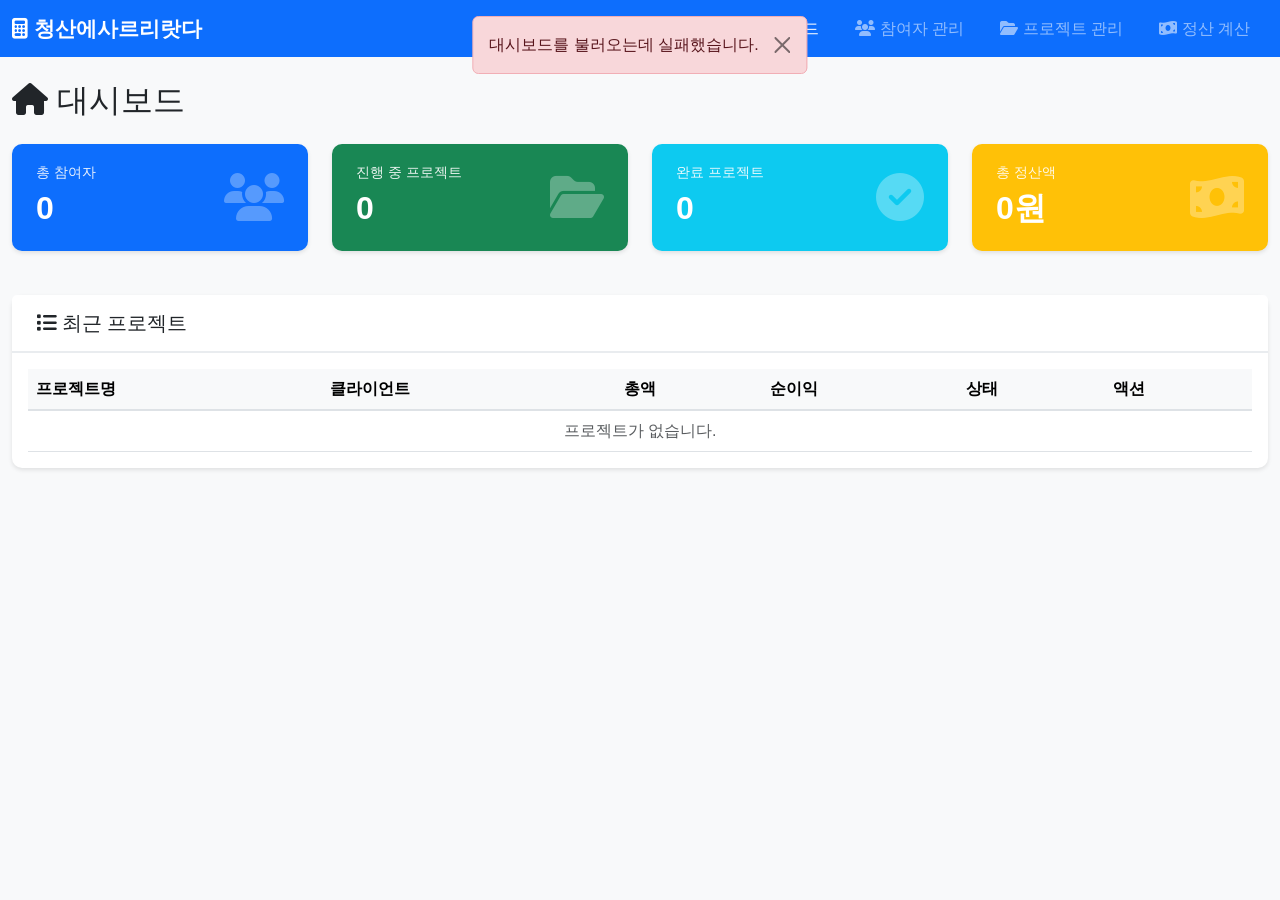
<file: static/index.html>
<!DOCTYPE html>
<html lang="ko">
<head>
    <meta charset="UTF-8">
    <meta name="viewport" content="width=device-width, initial-scale=1.0">
    <title>청산에사르리랏다 - 정산 관리 시스템</title>
    
    <!-- Bootstrap 5 CSS -->
    <link href="https://cdn.jsdelivr.net/npm/bootstrap@5.3.0/dist/css/bootstrap.min.css" rel="stylesheet">
    
    <!-- Font Awesome -->
    <link rel="stylesheet" href="https://cdnjs.cloudflare.com/ajax/libs/font-awesome/6.4.0/css/all.min.css">
    
    <!-- Custom CSS -->
    <link rel="stylesheet" href="css/style.css">
</head>
<body>
    <!-- 네비게이션 바 -->
    <nav class="navbar navbar-expand-lg navbar-dark bg-primary">
        <div class="container-fluid">
            <a class="navbar-brand" href="#">
                <i class="fas fa-calculator"></i> 청산에사르리랏다
            </a>
            <button class="navbar-toggler" type="button" data-bs-toggle="collapse" data-bs-target="#navbarNav">
                <span class="navbar-toggler-icon"></span>
            </button>
            <div class="collapse navbar-collapse" id="navbarNav">
                <ul class="navbar-nav ms-auto">
                    <li class="nav-item">
                        <a class="nav-link active" href="#" onclick="showPage('dashboard')">
                            <i class="fas fa-home"></i> 대시보드
                        </a>
                    </li>
                    <li class="nav-item">
                        <a class="nav-link" href="#" onclick="showPage('participants')">
                            <i class="fas fa-users"></i> 참여자 관리
                        </a>
                    </li>
                    <li class="nav-item">
                        <a class="nav-link" href="#" onclick="showPage('projects')">
                            <i class="fas fa-folder-open"></i> 프로젝트 관리
                        </a>
                    </li>
                    <li class="nav-item">
                        <a class="nav-link" href="#" onclick="showPage('settlements')">
                            <i class="fas fa-money-bill-wave"></i> 정산 계산
                        </a>
                    </li>
                </ul>
            </div>
        </div>
    </nav>

    <!-- 메인 컨텐츠 -->
    <div class="container-fluid mt-4">
        <!-- 대시보드 페이지 -->
        <div id="dashboard-page" class="page-content">
            <h2 class="mb-4"><i class="fas fa-home"></i> 대시보드</h2>
            
            <!-- 통계 카드 -->
            <div class="row mb-4">
                <div class="col-md-3">
                    <div class="card stat-card bg-primary text-white">
                        <div class="card-body">
                            <div class="d-flex justify-content-between align-items-center">
                                <div>
                                    <h6 class="card-subtitle mb-2">총 참여자</h6>
                                    <h2 class="card-title mb-0" id="total-participants">0</h2>
                                </div>
                                <div class="stat-icon">
                                    <i class="fas fa-users fa-3x"></i>
                                </div>
                            </div>
                        </div>
                    </div>
                </div>
                
                <div class="col-md-3">
                    <div class="card stat-card bg-success text-white">
                        <div class="card-body">
                            <div class="d-flex justify-content-between align-items-center">
                                <div>
                                    <h6 class="card-subtitle mb-2">진행 중 프로젝트</h6>
                                    <h2 class="card-title mb-0" id="active-projects">0</h2>
                                </div>
                                <div class="stat-icon">
                                    <i class="fas fa-folder-open fa-3x"></i>
                                </div>
                            </div>
                        </div>
                    </div>
                </div>
                
                <div class="col-md-3">
                    <div class="card stat-card bg-info text-white">
                        <div class="card-body">
                            <div class="d-flex justify-content-between align-items-center">
                                <div>
                                    <h6 class="card-subtitle mb-2">완료 프로젝트</h6>
                                    <h2 class="card-title mb-0" id="completed-projects">0</h2>
                                </div>
                                <div class="stat-icon">
                                    <i class="fas fa-check-circle fa-3x"></i>
                                </div>
                            </div>
                        </div>
                    </div>
                </div>
                
                <div class="col-md-3">
                    <div class="card stat-card bg-warning text-white">
                        <div class="card-body">
                            <div class="d-flex justify-content-between align-items-center">
                                <div>
                                    <h6 class="card-subtitle mb-2">총 정산액</h6>
                                    <h2 class="card-title mb-0" id="total-settlements">0원</h2>
                                </div>
                                <div class="stat-icon">
                                    <i class="fas fa-money-bill-wave fa-3x"></i>
                                </div>
                            </div>
                        </div>
                    </div>
                </div>
            </div>

            <!-- 최근 프로젝트 -->
            <div class="row">
                <div class="col-md-12">
                    <div class="card">
                        <div class="card-header bg-white">
                            <h5 class="mb-0"><i class="fas fa-list"></i> 최근 프로젝트</h5>
                        </div>
                        <div class="card-body">
                            <div class="table-responsive">
                                <table class="table table-hover">
                                    <thead>
                                        <tr>
                                            <th>프로젝트명</th>
                                            <th>클라이언트</th>
                                            <th>총액</th>
                                            <th>순이익</th>
                                            <th>상태</th>
                                            <th>액션</th>
                                        </tr>
                                    </thead>
                                    <tbody id="recent-projects-table">
                                        <tr>
                                            <td colspan="6" class="text-center text-muted">
                                                프로젝트가 없습니다.
                                            </td>
                                        </tr>
                                    </tbody>
                                </table>
                            </div>
                        </div>
                    </div>
                </div>
            </div>
        </div>

        <!-- 참여자 관리 페이지 -->
        <div id="participants-page" class="page-content" style="display: none;">
            <div class="d-flex justify-content-between align-items-center mb-4">
                <h2><i class="fas fa-users"></i> 참여자 관리</h2>
                <button class="btn btn-primary" onclick="showParticipantModal()">
                    <i class="fas fa-plus"></i> 참여자 추가
                </button>
            </div>

            <div class="card">
                <div class="card-body">
                    <div class="table-responsive">
                        <table class="table table-hover">
                            <thead>
                                <tr>
                                    <th>코드</th>
                                    <th>이름</th>
                                    <th>역할</th>
                                    <th>기본 수익률</th>
                                    <th>연락처</th>
                                    <th>은행</th>
                                    <th>계좌번호</th>
                                    <th>액션</th>
                                </tr>
                            </thead>
                            <tbody id="participants-table">
                                <tr>
                                    <td colspan="8" class="text-center text-muted">
                                        참여자가 없습니다.
                                    </td>
                                </tr>
                            </tbody>
                        </table>
                    </div>
                </div>
            </div>
        </div>

        <!-- 프로젝트 관리 페이지 -->
        <div id="projects-page" class="page-content" style="display: none;">
            <div class="d-flex justify-content-between align-items-center mb-4">
                <h2><i class="fas fa-folder-open"></i> 프로젝트 관리</h2>
                <button class="btn btn-primary" onclick="showProjectModal()">
                    <i class="fas fa-plus"></i> 프로젝트 추가
                </button>
            </div>

            <div class="card">
                <div class="card-body">
                    <div class="table-responsive">
                        <table class="table table-hover">
                            <thead>
                                <tr>
                                    <th>프로젝트명</th>
                                    <th>클라이언트</th>
                                    <th>총액</th>
                                    <th>원가</th>
                                    <th>순이익</th>
                                    <th>상태</th>
                                    <th>액션</th>
                                </tr>
                            </thead>
                            <tbody id="projects-table">
                                <tr>
                                    <td colspan="7" class="text-center text-muted">
                                        프로젝트가 없습니다.
                                    </td>
                                </tr>
                            </tbody>
                        </table>
                    </div>
                </div>
            </div>
        </div>

        <!-- 정산 계산 페이지 -->
        <div id="settlements-page" class="page-content" style="display: none;">
            <h2 class="mb-4"><i class="fas fa-money-bill-wave"></i> 정산 계산</h2>

            <div class="row">
                <div class="col-md-4">
                    <div class="card">
                        <div class="card-header bg-primary text-white">
                            <h5 class="mb-0"><i class="fas fa-calculator"></i> 정산 계산</h5>
                        </div>
                        <div class="card-body">
                            <div class="mb-3">
                                <label class="form-label">프로젝트 선택</label>
                                <select class="form-select" id="settlement-project-select">
                                    <option value="">프로젝트를 선택하세요</option>
                                </select>
                            </div>
                            <button class="btn btn-primary w-100" onclick="calculateSettlement()">
                                <i class="fas fa-calculator"></i> 정산 계산
                            </button>
                        </div>
                    </div>
                </div>

                <div class="col-md-8">
                    <div class="card">
                        <div class="card-header bg-white">
                            <h5 class="mb-0"><i class="fas fa-chart-bar"></i> 정산 결과</h5>
                        </div>
                        <div class="card-body">
                            <div id="settlement-result">
                                <p class="text-center text-muted">
                                    프로젝트를 선택하고 정산 계산 버튼을 클릭하세요.
                                </p>
                            </div>
                        </div>
                    </div>
                </div>
            </div>
        </div>
    </div>

    <!-- 참여자 추가/수정 모달 -->
    <div class="modal fade" id="participantModal" tabindex="-1">
        <div class="modal-dialog">
            <div class="modal-content">
                <div class="modal-header">
                    <h5 class="modal-title">
                        <i class="fas fa-user-plus"></i> <span id="participant-modal-title">참여자 추가</span>
                    </h5>
                    <button type="button" class="btn-close" data-bs-dismiss="modal"></button>
                </div>
                <div class="modal-body">
                    <form id="participant-form">
                        <input type="hidden" id="participant-id">
                        
                        <div class="mb-3">
                            <label class="form-label">이름 *</label>
                            <input type="text" class="form-control" id="participant-name" required>
                        </div>

                        <div class="mb-3">
                            <label class="form-label">역할 *</label>
                            <select class="form-select" id="participant-role" required>
                                <option value="admin">Admin (관리자)</option>
                                <option value="lead">Lead (팀장)</option>
                                <option value="senior">Senior (선임)</option>
                                <option value="regular">Regular (일반)</option>
                                <option value="assistant">Assistant (보조)</option>
                            </select>
                        </div>

                        <div class="mb-3">
                            <label class="form-label">기본 수익률 (%) *</label>
                            <input type="number" class="form-control" id="participant-profit-rate" 
                                   step="0.1" min="0" max="100" required>
                        </div>

                        <div class="mb-3">
                            <label class="form-label">연락처</label>
                            <input type="tel" class="form-control" id="participant-phone" 
                                   placeholder="010-1234-5678">
                        </div>

                        <div class="mb-3">
                            <label class="form-label">은행</label>
                            <input type="text" class="form-control" id="participant-bank">
                        </div>

                        <div class="mb-3">
                            <label class="form-label">계좌번호</label>
                            <input type="text" class="form-control" id="participant-account">
                        </div>

                        <div class="mb-3">
                            <label class="form-label">이메일</label>
                            <input type="email" class="form-control" id="participant-email">
                        </div>

                        <div class="mb-3">
                            <label class="form-label">메모</label>
                            <textarea class="form-control" id="participant-notes" rows="3"></textarea>
                        </div>
                    </form>
                </div>
                <div class="modal-footer">
                    <button type="button" class="btn btn-secondary" data-bs-dismiss="modal">취소</button>
                    <button type="button" class="btn btn-primary" onclick="saveParticipant()">저장</button>
                </div>
            </div>
        </div>
    </div>

    <!-- 프로젝트 추가/수정 모달 -->
    <div class="modal fade" id="projectModal" tabindex="-1">
        <div class="modal-dialog modal-xl">
            <div class="modal-content">
                <div class="modal-header">
                    <h5 class="modal-title">
                        <i class="fas fa-folder-plus"></i> <span id="project-modal-title">프로젝트 추가</span>
                    </h5>
                    <button type="button" class="btn-close" data-bs-dismiss="modal"></button>
                </div>
                <div class="modal-body">
                    <!-- 탭 네비게이션 -->
                    <ul class="nav nav-tabs mb-3" role="tablist">
                        <li class="nav-item">
                            <button class="nav-link active" data-bs-toggle="tab" data-bs-target="#basic-info-tab">
                                <i class="fas fa-info-circle"></i> 기본 정보
                            </button>
                        </li>
                        <li class="nav-item">
                            <button class="nav-link" data-bs-toggle="tab" data-bs-target="#stages-tab">
                                <i class="fas fa-tasks"></i> 프로젝트 단계
                            </button>
                        </li>
                        <li class="nav-item">
                            <button class="nav-link" data-bs-toggle="tab" data-bs-target="#participants-tab">
                                <i class="fas fa-users"></i> 참여자 선택
                            </button>
                        </li>
                        <li class="nav-item">
                            <button class="nav-link" data-bs-toggle="tab" data-bs-target="#progress-tab">
                                <i class="fas fa-chart-line"></i> 진도 관리
                            </button>
                        </li>
                    </ul>

                    <form id="project-form">
                        <input type="hidden" id="project-id">
                        
                        <div class="tab-content">
                            <!-- 기본 정보 탭 -->
                            <div class="tab-pane fade show active" id="basic-info-tab">
                                <div class="row">
                                    <div class="col-md-6 mb-3">
                                        <label class="form-label">프로젝트명 *</label>
                                        <input type="text" class="form-control" id="project-name" required>
                                    </div>
                                    <div class="col-md-6 mb-3">
                                        <label class="form-label">클라이언트 *</label>
                                        <input type="text" class="form-control" id="project-client" required>
                                    </div>
                                </div>

                                <div class="row">
                                    <div class="col-md-6 mb-3">
                                        <label class="form-label">총액 (원) *</label>
                                        <input type="number" class="form-control" id="project-total-amount" 
                                               step="1000" min="0" required>
                                    </div>
                                    <div class="col-md-6 mb-3">
                                        <label class="form-label">원가 (원) *</label>
                                        <input type="number" class="form-control" id="project-cost" 
                                               step="1000" min="0" required>
                                    </div>
                                </div>

                                <div class="row">
                                    <div class="col-md-4 mb-3">
                                        <label class="form-label">상태 *</label>
                                        <select class="form-select" id="project-status" required>
                                            <option value="planning">기획 중</option>
                                            <option value="in_progress">진행 중</option>
                                            <option value="completed">완료</option>
                                            <option value="cancelled">취소</option>
                                        </select>
                                    </div>
                                    <div class="col-md-4 mb-3">
                                        <label class="form-label">시작일</label>
                                        <input type="date" class="form-control" id="project-start-date">
                                    </div>
                                    <div class="col-md-4 mb-3">
                                        <label class="form-label">종료일</label>
                                        <input type="date" class="form-control" id="project-end-date">
                                    </div>
                                </div>

                                <div class="mb-3">
                                    <label class="form-label">메모</label>
                                    <textarea class="form-control" id="project-notes" rows="3"></textarea>
                                </div>
                            </div>

                            <!-- 프로젝트 단계 탭 -->
                            <div class="tab-pane fade" id="stages-tab">
                                <div class="alert alert-info">
                                    <i class="fas fa-info-circle"></i> 각 단계의 완료 날짜를 입력하세요. 자동으로 오늘 날짜가 설정됩니다.
                                </div>
                                
                                <div class="row">
                                    <div class="col-md-6 mb-3">
                                        <label class="form-label">
                                            <i class="fas fa-lightbulb text-warning"></i> 1. 아이디어
                                        </label>
                                        <input type="date" class="form-control" id="project-idea-date">
                                    </div>
                                    <div class="col-md-6 mb-3">
                                        <label class="form-label">
                                            <i class="fas fa-handshake text-info"></i> 2. 소개
                                        </label>
                                        <input type="date" class="form-control" id="project-introduction-date">
                                    </div>
                                </div>

                                <div class="row">
                                    <div class="col-md-6 mb-3">
                                        <label class="form-label">
                                            <i class="fas fa-comments text-primary"></i> 3. 상담
                                        </label>
                                        <input type="date" class="form-control" id="project-consultation-date">
                                    </div>
                                    <div class="col-md-6 mb-3">
                                        <label class="form-label">
                                            <i class="fas fa-calculator text-success"></i> 4. 견적
                                        </label>
                                        <input type="date" class="form-control" id="project-quote-date">
                                    </div>
                                </div>

                                <div class="row">
                                    <div class="col-md-6 mb-3">
                                        <label class="form-label">
                                            <i class="fas fa-file-signature text-danger"></i> 5. 계약
                                        </label>
                                        <input type="date" class="form-control" id="project-contract-date">
                                    </div>
                                    <div class="col-md-6 mb-3">
                                        <label class="form-label">
                                            <i class="fas fa-code text-dark"></i> 6. 개발
                                        </label>
                                        <input type="date" class="form-control" id="project-development-date">
                                    </div>
                                </div>

                                <div class="row">
                                    <div class="col-md-6 mb-3">
                                        <label class="form-label">
                                            <i class="fas fa-vial text-warning"></i> 7. 테스트
                                        </label>
                                        <input type="date" class="form-control" id="project-test-date">
                                    </div>
                                    <div class="col-md-6 mb-3">
                                        <label class="form-label">
                                            <i class="fas fa-truck text-info"></i> 8. 납품
                                        </label>
                                        <input type="date" class="form-control" id="project-delivery-date">
                                    </div>
                                </div>

                                <div class="row">
                                    <div class="col-md-6 mb-3">
                                        <label class="form-label">
                                            <i class="fas fa-check-circle text-success"></i> 9. 완료
                                        </label>
                                        <input type="date" class="form-control" id="project-completion-date">
                                    </div>
                                    <div class="col-md-6 mb-3">
                                        <label class="form-label">
                                            <i class="fas fa-tools text-secondary"></i> 10. 유지보수
                                        </label>
                                        <input type="date" class="form-control" id="project-maintenance-date">
                                    </div>
                                </div>
                            </div>

                            <!-- 참여자 선택 탭 -->
                            <div class="tab-pane fade" id="participants-tab">
                                <div class="alert alert-info">
                                    <i class="fas fa-info-circle"></i> 참여자를 선택하고 개별 수익률을 설정하세요. 비워두면 기본 수익률이 적용됩니다.
                                </div>
                                
                                <div id="project-participants-list">
                                    <!-- 참여자 체크박스 리스트가 동적으로 생성됩니다 -->
                                </div>
                            </div>

                            <!-- 진도 관리 탭 -->
                            <div class="tab-pane fade" id="progress-tab">
                                <!-- 프로그레스 바 -->
                                <div class="mb-4">
                                    <label class="form-label"><i class="fas fa-chart-line"></i> 전체 진행률</label>
                                    <div class="progress" style="height: 30px;">
                                        <div class="progress-bar progress-bar-striped progress-bar-animated" 
                                             role="progressbar" 
                                             id="overall-progress-bar"
                                             style="width: 0%">
                                            <strong id="overall-progress-text">0%</strong>
                                        </div>
                                    </div>
                                </div>

                                <!-- 진도 메모 입력 -->
                                <div class="mb-3">
                                    <label class="form-label"><i class="fas fa-sticky-note"></i> 진도 메모</label>
                                    <textarea class="form-control" id="project-progress-notes" rows="4" 
                                              placeholder="예: 개발 60% 완료, 주요 기능 구현 중..."></textarea>
                                    <small class="form-text text-muted">
                                        <i class="fas fa-info-circle"></i> 메모에 단계(아이디어, 개발, 테스트 등)와 진도율(숫자 + %)을 포함하면 자동으로 분석됩니다.
                                    </small>
                                </div>

                                <div class="row">
                                    <div class="col-md-6 mb-3">
                                        <label class="form-label">현재 단계</label>
                                        <select class="form-select" id="project-current-stage" onchange="updateProgressBar()">
                                            <option value="">자동 판단</option>
                                            <option value="아이디어">아이디어 (5%)</option>
                                            <option value="소개">소개 (10%)</option>
                                            <option value="상담">상담 (20%)</option>
                                            <option value="견적">견적 (30%)</option>
                                            <option value="계약">계약 (40%)</option>
                                            <option value="개발">개발 (60%)</option>
                                            <option value="테스트">테스트 (80%)</option>
                                            <option value="납품">납품 (90%)</option>
                                            <option value="완료">완료 (100%)</option>
                                            <option value="유지보수">유지보수 (100%)</option>
                                        </select>
                                    </div>
                                    <div class="col-md-6 mb-3">
                                        <label class="form-label">진도율 (%)</label>
                                        <input type="number" class="form-control" id="project-progress-rate" 
                                               min="0" max="100" step="1" placeholder="자동 판단"
                                               onchange="updateProgressBar()">
                                    </div>
                                </div>

                                <div class="d-grid gap-2 mb-4">
                                    <button type="button" class="btn btn-info" onclick="analyzeProgressMemo()">
                                        <i class="fas fa-brain"></i> 메모 자동 분석 (AI)
                                    </button>
                                </div>

                                <!-- 단계별 타임라인 -->
                                <div class="alert alert-light">
                                    <h6 class="mb-3"><i class="fas fa-stream"></i> 프로젝트 단계 타임라인</h6>
                                    <div class="timeline">
                                        <div class="timeline-item">
                                            <span class="timeline-icon bg-warning"><i class="fas fa-lightbulb"></i></span>
                                            <span class="timeline-content">아이디어</span>
                                        </div>
                                        <div class="timeline-item">
                                            <span class="timeline-icon bg-info"><i class="fas fa-handshake"></i></span>
                                            <span class="timeline-content">소개</span>
                                        </div>
                                        <div class="timeline-item">
                                            <span class="timeline-icon bg-primary"><i class="fas fa-comments"></i></span>
                                            <span class="timeline-content">상담</span>
                                        </div>
                                        <div class="timeline-item">
                                            <span class="timeline-icon bg-success"><i class="fas fa-calculator"></i></span>
                                            <span class="timeline-content">견적</span>
                                        </div>
                                        <div class="timeline-item">
                                            <span class="timeline-icon bg-danger"><i class="fas fa-file-signature"></i></span>
                                            <span class="timeline-content">계약</span>
                                        </div>
                                        <div class="timeline-item">
                                            <span class="timeline-icon bg-dark"><i class="fas fa-code"></i></span>
                                            <span class="timeline-content">개발</span>
                                        </div>
                                        <div class="timeline-item">
                                            <span class="timeline-icon bg-warning"><i class="fas fa-vial"></i></span>
                                            <span class="timeline-content">테스트</span>
                                        </div>
                                        <div class="timeline-item">
                                            <span class="timeline-icon bg-info"><i class="fas fa-truck"></i></span>
                                            <span class="timeline-content">납품</span>
                                        </div>
                                        <div class="timeline-item">
                                            <span class="timeline-icon bg-success"><i class="fas fa-check-circle"></i></span>
                                            <span class="timeline-content">완료</span>
                                        </div>
                                        <div class="timeline-item">
                                            <span class="timeline-icon bg-secondary"><i class="fas fa-tools"></i></span>
                                            <span class="timeline-content">유지보수</span>
                                        </div>
                                    </div>
                                </div>
                            </div>
                        </div>
                    </form>
                </div>
                <div class="modal-footer">
                    <button type="button" class="btn btn-secondary" data-bs-dismiss="modal">취소</button>
                    <button type="button" class="btn btn-primary" onclick="saveProject()">저장</button>
                </div>
            </div>
        </div>
    </div>

    <!-- Bootstrap Bundle with Popper -->
    <script src="https://cdn.jsdelivr.net/npm/bootstrap@5.3.0/dist/js/bootstrap.bundle.min.js"></script>
    
    <!-- Custom JavaScript -->
    <script src="js/app.js"></script>
</body>
</html>
</file>
<file: static/css/style.css>
/* 전역 스타일 */
:root {
    --primary-color: #0d6efd;
    --secondary-color: #6c757d;
    --success-color: #198754;
    --info-color: #0dcaf0;
    --warning-color: #ffc107;
    --danger-color: #dc3545;
}

body {
    font-family: 'Segoe UI', Tahoma, Geneva, Verdana, sans-serif;
    background-color: #f8f9fa;
}

/* 네비게이션 */
.navbar-brand {
    font-weight: bold;
    font-size: 1.3rem;
}

.navbar-nav .nav-link {
    margin: 0 10px;
    transition: all 0.3s ease;
}

.navbar-nav .nav-link:hover {
    transform: translateY(-2px);
}

/* 통계 카드 */
.stat-card {
    border: none;
    border-radius: 10px;
    box-shadow: 0 4px 6px rgba(0, 0, 0, 0.1);
    transition: transform 0.3s ease, box-shadow 0.3s ease;
    margin-bottom: 20px;
}

.stat-card:hover {
    transform: translateY(-5px);
    box-shadow: 0 8px 12px rgba(0, 0, 0, 0.15);
}

.stat-card .card-body {
    padding: 1.5rem;
}

.stat-card .card-subtitle {
    font-size: 0.9rem;
    opacity: 0.9;
    margin-bottom: 0.5rem;
}

.stat-card .card-title {
    font-size: 2rem;
    font-weight: bold;
}

.stat-card .stat-icon {
    opacity: 0.3;
}

/* 카드 스타일 */
.card {
    border: none;
    border-radius: 10px;
    box-shadow: 0 2px 4px rgba(0, 0, 0, 0.1);
    margin-bottom: 20px;
}

.card-header {
    border-bottom: 2px solid #e9ecef;
    font-weight: 600;
    padding: 1rem 1.5rem;
}

/* 테이블 스타일 */
.table {
    margin-bottom: 0;
}

.table thead th {
    background-color: #f8f9fa;
    font-weight: 600;
    border-bottom: 2px solid #dee2e6;
    white-space: nowrap;
}

.table tbody tr {
    transition: all 0.2s ease;
}

.table tbody tr:hover {
    background-color: #f8f9fa;
    transform: scale(1.01);
}

/* 뱃지 스타일 */
.badge {
    font-weight: 500;
    padding: 0.4em 0.8em;
}

.role-badge {
    font-size: 0.85rem;
}

.role-admin {
    background-color: #dc3545;
}

.role-lead {
    background-color: #fd7e14;
}

.role-senior {
    background-color: #0dcaf0;
}

.role-regular {
    background-color: #198754;
}

.role-assistant {
    background-color: #6c757d;
}

.status-badge {
    font-size: 0.85rem;
}

.status-planning {
    background-color: #0dcaf0;
}

.status-in_progress {
    background-color: #ffc107;
    color: #000;
}

.status-completed {
    background-color: #198754;
}

.status-cancelled {
    background-color: #6c757d;
}

/* 버튼 스타일 */
.btn {
    border-radius: 5px;
    font-weight: 500;
    transition: all 0.3s ease;
}

.btn:hover {
    transform: translateY(-2px);
    box-shadow: 0 4px 8px rgba(0, 0, 0, 0.15);
}

.btn-sm {
    padding: 0.25rem 0.75rem;
    font-size: 0.875rem;
}

/* 액션 버튼 그룹 */
.action-buttons {
    display: flex;
    gap: 5px;
}

.action-buttons .btn {
    padding: 0.25rem 0.5rem;
}

/* 모달 스타일 */
.modal-header {
    background: linear-gradient(135deg, #667eea 0%, #764ba2 100%);
    color: white;
    border-top-left-radius: 10px;
    border-top-right-radius: 10px;
}

.modal-header .btn-close {
    filter: brightness(0) invert(1);
}

.modal-content {
    border: none;
    border-radius: 10px;
    box-shadow: 0 10px 40px rgba(0, 0, 0, 0.2);
}

/* 폼 스타일 */
.form-label {
    font-weight: 600;
    margin-bottom: 0.5rem;
    color: #495057;
}

.form-control, .form-select {
    border-radius: 5px;
    border: 1px solid #ced4da;
    transition: all 0.3s ease;
}

.form-control:focus, .form-select:focus {
    border-color: #667eea;
    box-shadow: 0 0 0 0.2rem rgba(102, 126, 234, 0.25);
}

/* 정산 결과 카드 */
.settlement-card {
    background: linear-gradient(135deg, #667eea 0%, #764ba2 100%);
    color: white;
    border-radius: 10px;
    padding: 1.5rem;
    margin-bottom: 1rem;
    box-shadow: 0 4px 6px rgba(0, 0, 0, 0.1);
}

.settlement-card h3 {
    font-size: 1.5rem;
    margin-bottom: 1rem;
}

.settlement-card .settlement-info {
    display: flex;
    justify-content: space-between;
    align-items: center;
    margin-bottom: 1rem;
    padding: 1rem;
    background-color: rgba(255, 255, 255, 0.1);
    border-radius: 5px;
}

.participant-settlement {
    background-color: white;
    border-radius: 10px;
    padding: 1rem;
    margin-bottom: 1rem;
    box-shadow: 0 2px 4px rgba(0, 0, 0, 0.1);
    transition: all 0.3s ease;
}

.participant-settlement:hover {
    transform: translateX(5px);
    box-shadow: 0 4px 8px rgba(0, 0, 0, 0.15);
}

.participant-settlement .participant-info {
    display: flex;
    justify-content: space-between;
    align-items: center;
    margin-bottom: 0.5rem;
}

.participant-settlement .participant-name {
    font-weight: 600;
    font-size: 1.1rem;
    color: #495057;
}

.participant-settlement .participant-code {
    color: #6c757d;
    font-size: 0.9rem;
}

.participant-settlement .profit-info {
    display: flex;
    justify-content: space-between;
    align-items: center;
}

.participant-settlement .profit-rate {
    background-color: #e7f3ff;
    color: #0d6efd;
    padding: 0.3rem 0.8rem;
    border-radius: 20px;
    font-weight: 600;
}

.participant-settlement .profit-amount {
    font-size: 1.3rem;
    font-weight: bold;
    color: #198754;
}

/* 반응형 디자인 */
@media (max-width: 768px) {
    .stat-card .card-title {
        font-size: 1.5rem;
    }
    
    .stat-icon {
        display: none;
    }
    
    .table {
        font-size: 0.85rem;
    }
    
    .action-buttons {
        flex-direction: column;
    }
    
    .settlement-card .settlement-info {
        flex-direction: column;
        align-items: flex-start;
    }
}

/* 페이지 전환 애니메이션 */
.page-content {
    animation: fadeIn 0.3s ease-in-out;
}

@keyframes fadeIn {
    from {
        opacity: 0;
        transform: translateY(10px);
    }
    to {
        opacity: 1;
        transform: translateY(0);
    }
}

/* 로딩 스피너 */
.spinner-border-sm {
    width: 1rem;
    height: 1rem;
    border-width: 0.15em;
}

/* 빈 상태 메시지 */
.empty-state {
    text-align: center;
    padding: 3rem 1rem;
    color: #6c757d;
}

.empty-state i {
    font-size: 4rem;
    margin-bottom: 1rem;
    opacity: 0.3;
}

.empty-state h4 {
    margin-bottom: 0.5rem;
}

.empty-state p {
    margin-bottom: 1.5rem;
}

/* 알림 토스트 */
.toast {
    border-radius: 10px;
    box-shadow: 0 4px 12px rgba(0, 0, 0, 0.15);
}

.toast-header {
    font-weight: 600;
}

/* 금액 표시 */
.amount {
    font-weight: 600;
    color: #198754;
}

.amount.negative {
    color: #dc3545;
}

/* 프로그레스 바 */
.progress {
    border-radius: 10px;
    height: 8px;
}

.progress-bar {
    border-radius: 10px;
}

/* 타임라인 스타일 */
.timeline {
    display: flex;
    flex-direction: column;
    gap: 15px;
    padding: 10px 0;
}

.timeline-item {
    display: flex;
    align-items: center;
    gap: 15px;
    padding: 10px;
    background-color: white;
    border-radius: 8px;
    box-shadow: 0 2px 4px rgba(0, 0, 0, 0.05);
    transition: all 0.3s ease;
}

.timeline-item:hover {
    transform: translateX(5px);
    box-shadow: 0 4px 8px rgba(0, 0, 0, 0.1);
}

.timeline-icon {
    width: 40px;
    height: 40px;
    border-radius: 50%;
    display: flex;
    align-items: center;
    justify-content: center;
    color: white;
    flex-shrink: 0;
}

.timeline-content {
    font-weight: 500;
    color: #495057;
}

.timeline-icon i {
    font-size: 1.1rem;
}

/* 툴팁 */
.tooltip-inner {
    max-width: 300px;
    text-align: left;
}

/* 스크롤바 커스텀 */
::-webkit-scrollbar {
    width: 8px;
    height: 8px;
}

::-webkit-scrollbar-track {
    background: #f1f1f1;
    border-radius: 10px;
}

::-webkit-scrollbar-thumb {
    background: #888;
    border-radius: 10px;
}

::-webkit-scrollbar-thumb:hover {
    background: #555;
}

/* 프린트 스타일 */
@media print {
    .navbar,
    .btn,
    .action-buttons {
        display: none !important;
    }
    
    .card {
        box-shadow: none !important;
        border: 1px solid #dee2e6 !important;
    }
}
</file>
